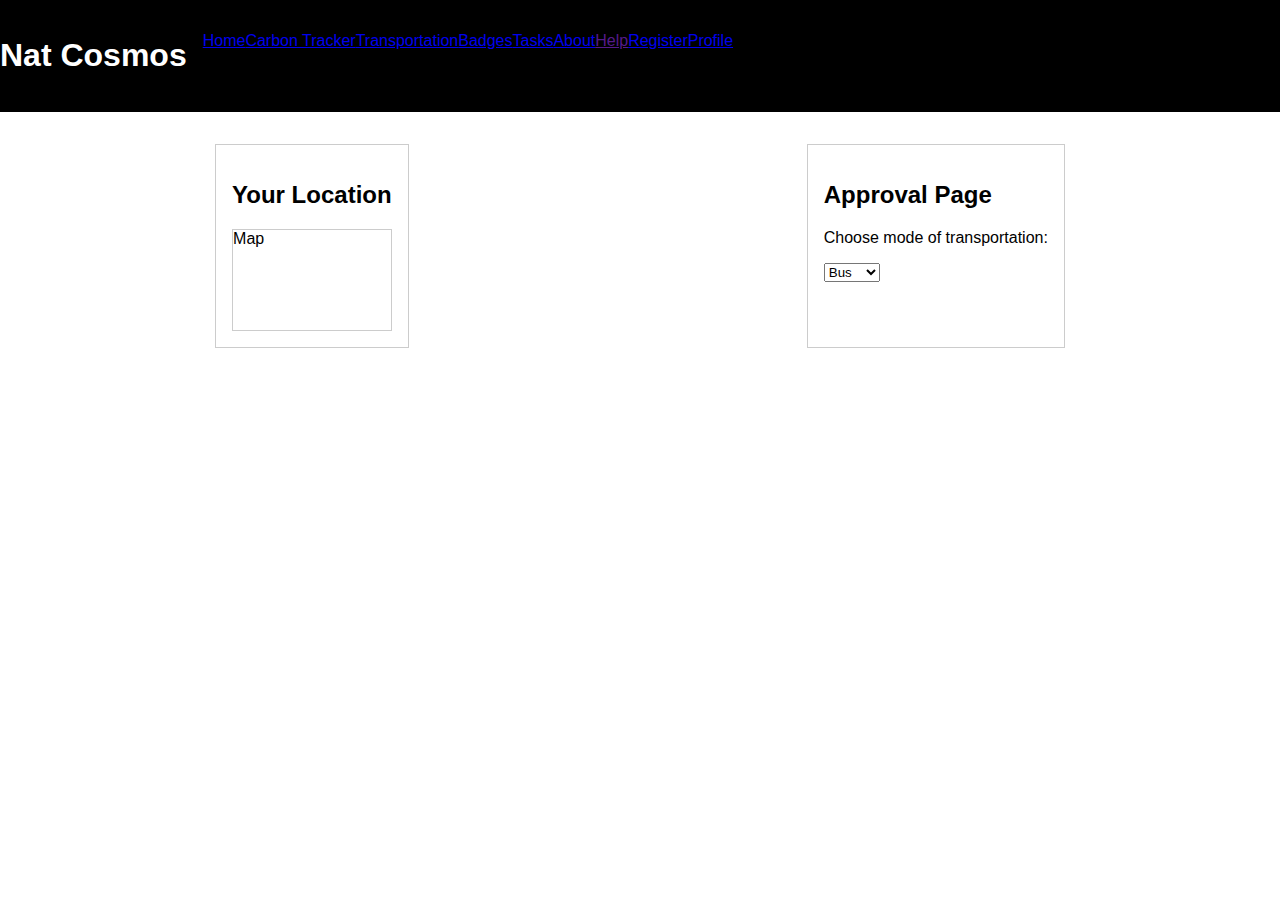
<file: index.html>
<!DOCTYPE html>
<html lang="en">
<head>
    <meta charset="UTF-8">
    <meta http-equiv="X-UA-Compatible" content="IE=edge">
    <meta name="viewport" content="width=device-width, initial-scale=1.0">
    <title>Nat Cosmos</title>
    <link rel="stylesheet" href="style.css">
</head>
<body>
    <header>
        <h1>Nat Cosmos</h1>
        <footer id="design">
            <a href="navigation.html">Home</a>
            <a href="carbon.html">Carbon Tracker </a>
            <a href="http://127.0.0.1:5000">Transportation</a>
            <a href="badges.html">Badges</a>
            <a href="tasks.html">Tasks</a>
            <a href="about.html">About</a>
            <a href="">Help</a>
            <a href="register.html">Register </a>
            <a href="profile.html">Profile</a>
        </footer>
    </header>
    <main>
        <section id="center">
            <h2>Your Location</h2>
            <div id="map">Map</div>
        </section>
        <section id="approval">
            <h2>Approval Page</h2>
            <p>Choose mode of transportation:</p>
            <select>
                <option value="bus">Bus</option>
                <option value="car">Car</option>
                <option value="cycle">Cycle</option>
            </select>
        </section>
    </main>
    
    <script src="script.js"></script>
</body>
</html>
</file>
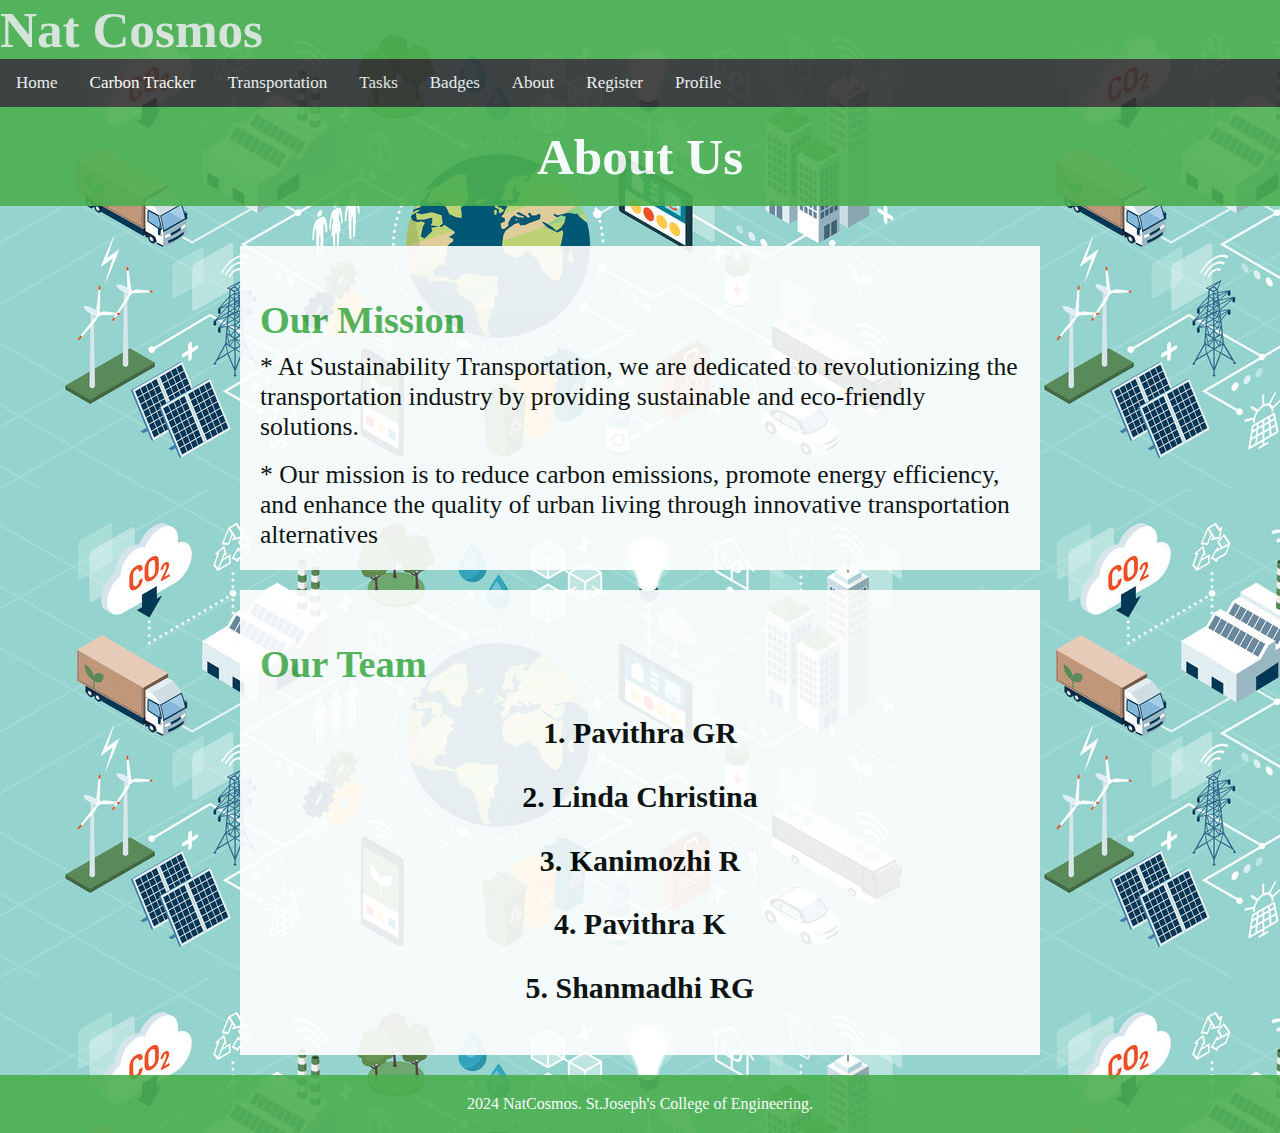
<file: about.html>
<!DOCTYPE html>
<html lang="en">
<head>
    <meta charset="UTF-8">
    <meta http-equiv="X-UA-Compatible" content="IE=edge">
    <meta name="viewport" content="width=device-width, initial-scale=1.0">
    <title>Nat Cosmos</title>
    <link rel="stylesheet" href="styl.css">
</head>
<body id="aboutbg">
    <h1 style="font-size: 4vw; color: rgb(221, 230, 221); background-color: #4CAF50;"  >Nat Cosmos</h1>
        <div class="topnav">
            <a href="navigation.html">Home</a>
            <a class="active" href="carbon.html">Carbon Tracker</a>
            <a href="http://127.0.0.1:5000">Transportation</a>

            <a href="tasks.html">Tasks</a>
            <a href="badges.html">Badges</a>
            <a href="about.html">About</a>
            <a href="register.html">Register </a>
            <a href="profile.html">Profile</a>
        </div> 
    <header>
        <h1 style="font-size: 4vw;" >About Us</h1>
    </header>
    <div class="container">
        <section class="about-section">
            <h2 style="font-size: 3vw;" >Our Mission</h2>
            <p id="para">* At Sustainability Transportation, we are dedicated to revolutionizing the transportation industry by providing sustainable and eco-friendly solutions. </p>
            <br>
             <p id="para">* Our mission is to reduce carbon emissions, promote energy efficiency, and enhance the quality of urban living through innovative transportation alternatives</p>
        </section>
        <section class="team-section">
            <h2 style="font-size: 3vw;">Our Team</h2>
            <div class="team-member">
                <h3> 1. Pavithra GR</h3>
            </div>
            <div class="team-member">
                <h3>2. Linda Christina</h3>
            </div>
            <div class="team-member">
                <h3>3. Kanimozhi R</h3>
            </div>
            <div class="team-member">
                <h3>4. Pavithra K </h3>
            </div>
            <div class="team-member">
                <h3>5. Shanmadhi RG</h3>
            </div>
        </section>
    </div>
    <footer>
        <p> 2024 NatCosmos. St.Joseph's College of Engineering.</p>
    </footer>
    </body>
</html>
</file>
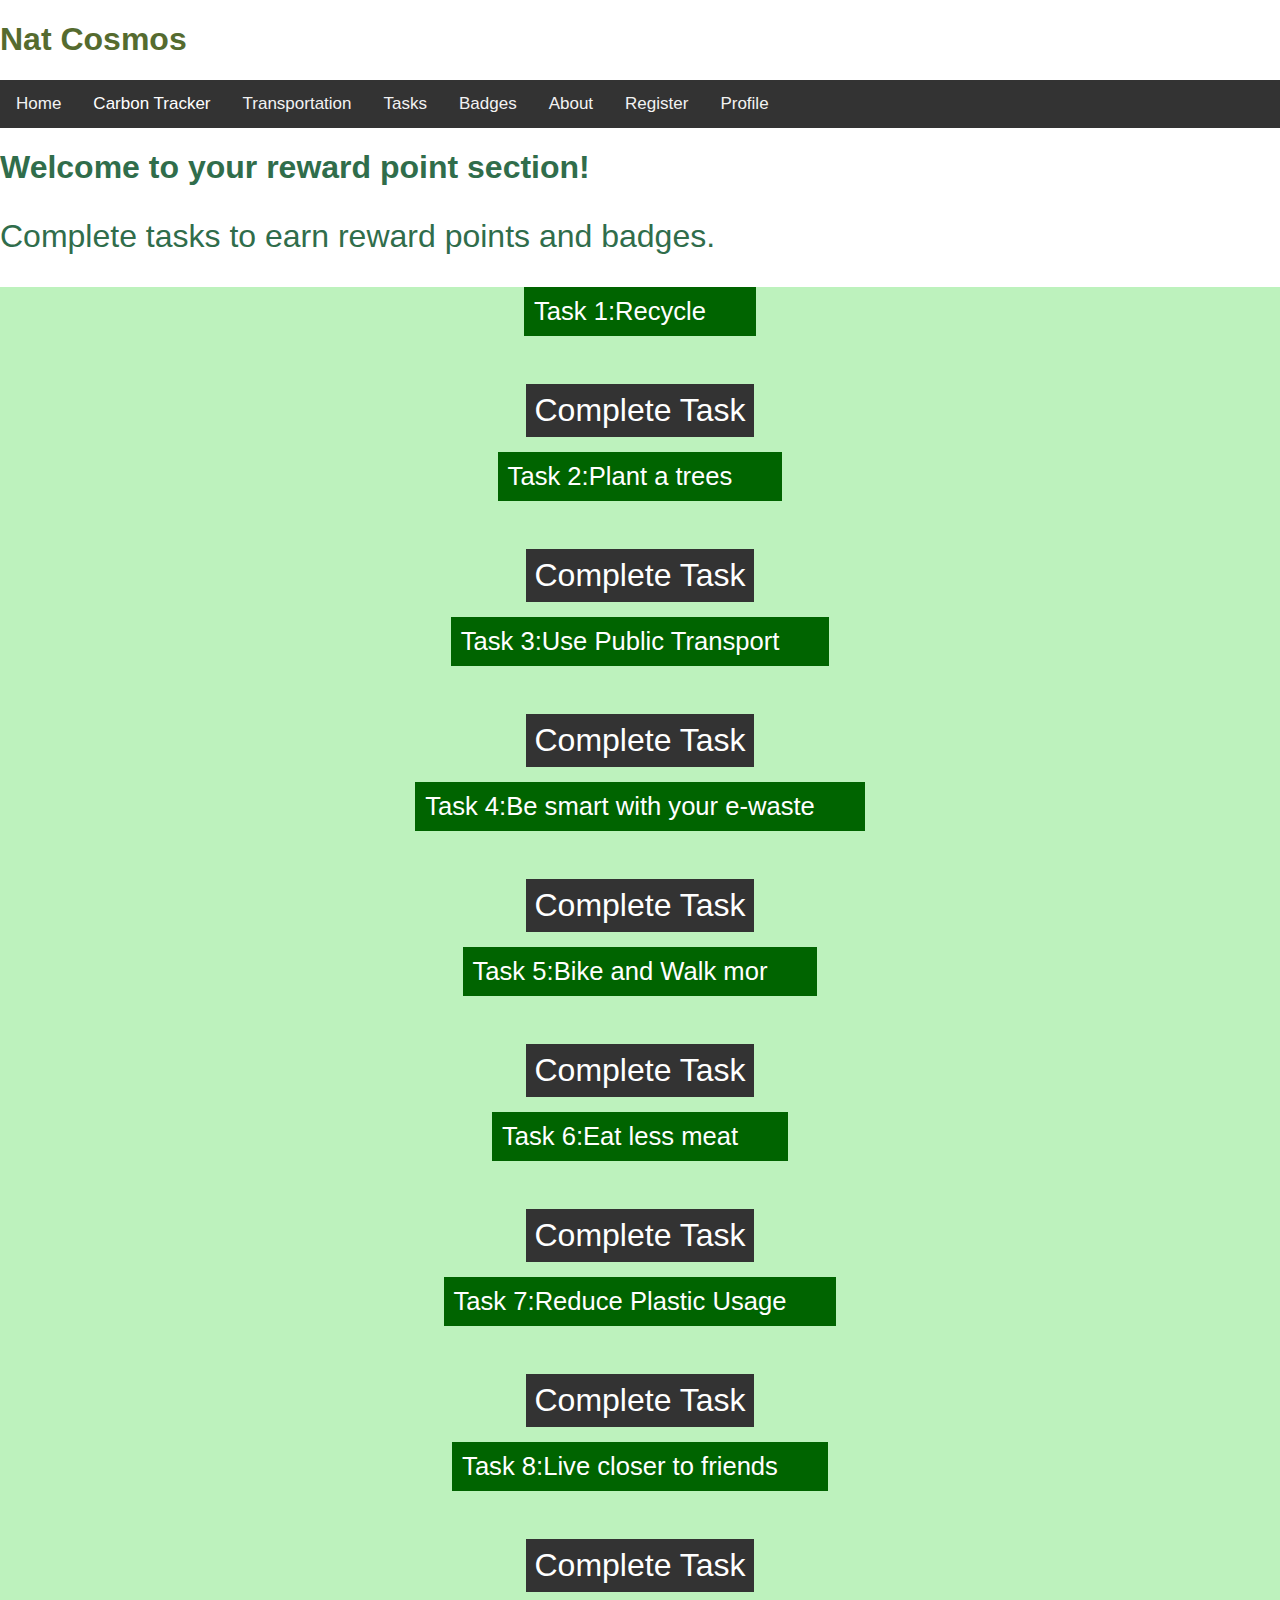
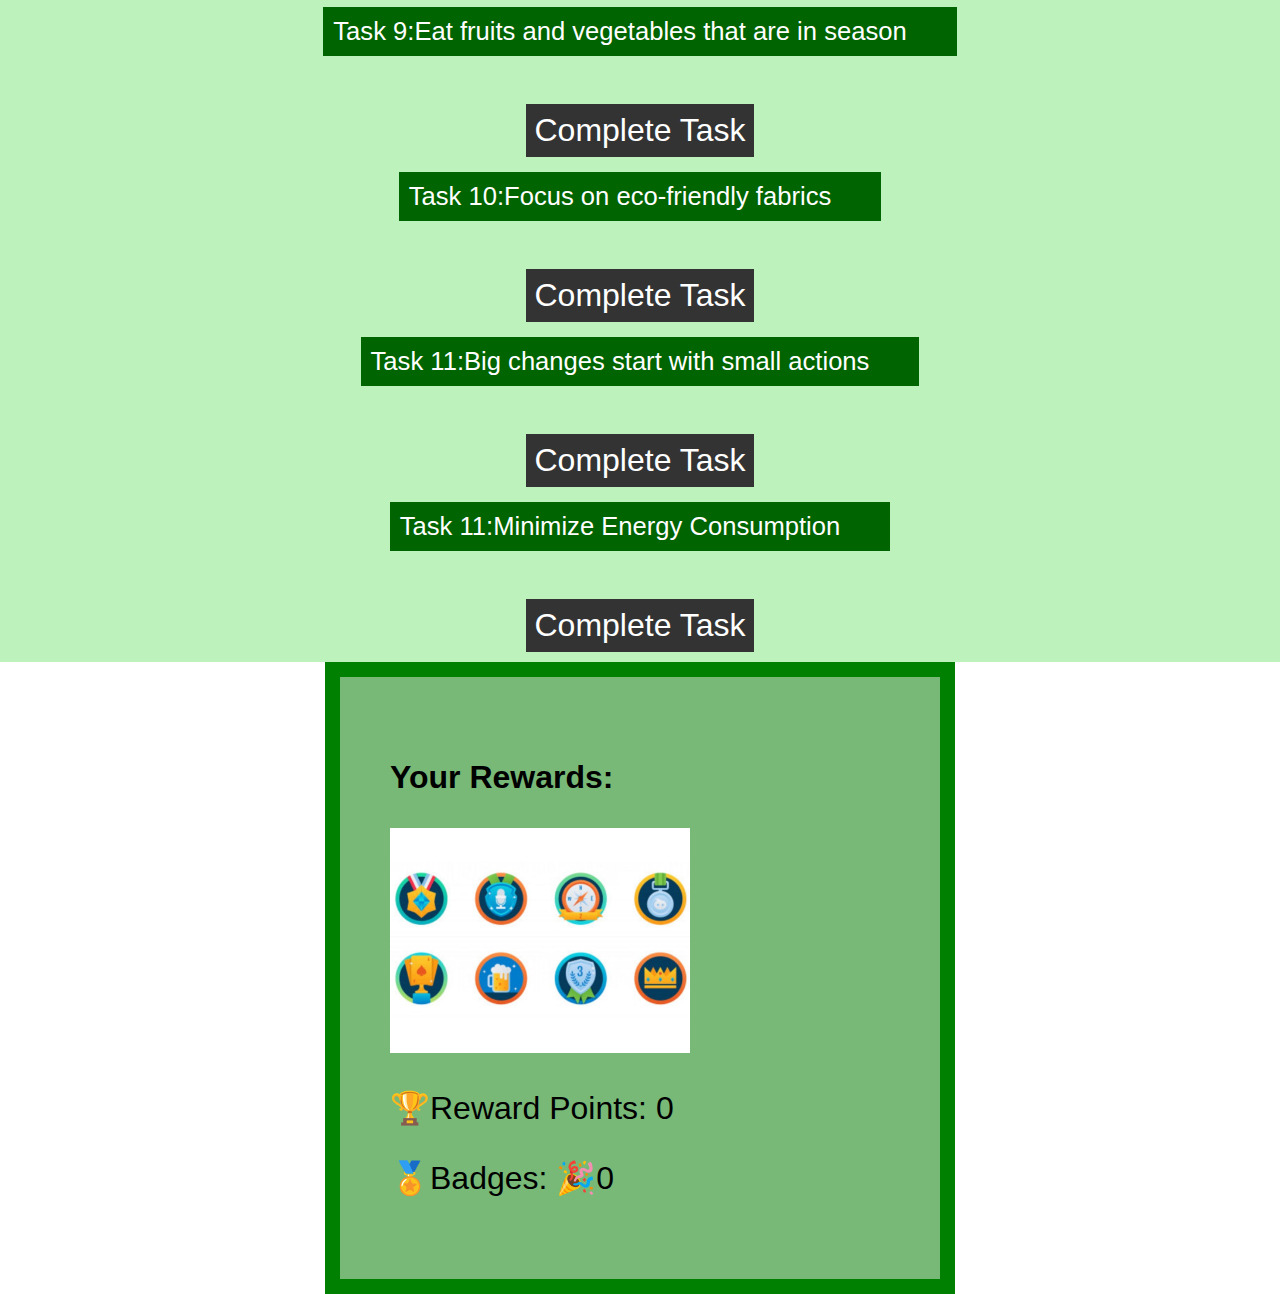
<file: badges.html>
<!DOCTYPE html>
<html lang="en">
<head>
    <meta charset="UTF-8">
    <meta name="viewport" content="width=device-width, initial-scale=1.0">
    <title>Nat Cosmos</title>
    <link rel="stylesheet" href="style.css">
</head>
<body>
    <h1 style="color: darkolivegreen;">Nat Cosmos</h1>
    <div class="topnav">
        <a href="navigation.html">Home</a>
        <a class="active" href="carbon.html">Carbon Tracker</a>
        <a href="http://127.0.0.1:5000">Transportation</a>
        <a href="tasks.html">Tasks</a>
        <a href="badges.html">Badges</a>
        <a href="about.html">About</a>
        <a href="register.html">Register </a>
        <a href="profile.html">Profile</a>
      </div>
</body>
<!DOCTYPE html>
<html lang="en">
<head>
<meta charset="UTF-8">
<meta name="viewport" content="width=device-width, initial-scale=1.0">
<title>Reward Points Website</title>
<link rel="stylesheet" href="stylic.css">
<style>
    #logo{
  background-color: rgb(189, 242, 189);
}
.Rewards{
    width:300px;
    border:15px solid green;
    padding:50px;
    margin:20px;
}
.task{
    font-size: 2vw;
}
button{
    font-size: xx-large;
    margin-bottom: 10px;
    margin-top: 2px;
}
#logo1{
    padding: 10px;
    margin-top: 5px;
    margin-bottom: 10px;
    background-color: darkgreen;
    color: white;
    font-size: 2vw;
}
</style>
</head>
<body>
<h1 style="font-size: xx-large; color: rgb(48, 109, 75);">Welcome to your reward point section!</h1>
<p style="font-size: xx-large; color: rgb(48, 109, 75);">Complete tasks to earn reward points and badges.</p>
  <center id="logo">
    <div class="container">
        <div class="product">
          <button id="logo1" onclick="alert('The 3 R’s stand for “Reduce, Reuse, and Recycle”. This Eco Trio are rules that guide us to take care of our planet and use things wisely.')">Task 1:Recycle</button><br>&nbsp
          <div class="task">
            <button onclick="awardPoints()">Complete Task</button>
           </div>
        </div>
    <div class="container">
        <button id="logo1" onclick="alert('Planting trees is a simple yet powerful act that holds the promise of a brighter, greener future. With every tree we plant, were contributing to the restoration of ecosystems, the mitigation of climate change, and the enhancement of our communities')">Task 2:Plant a trees</button><br>&nbsp
          <div class="task">
          <button onclick="awardPoints()">Complete Task</button>
          <br>
    </div>
    <div class="container">
        <button id="logo1" onclick="alert('Using public transport is a sustainable choice that reduces traffic congestion and carbon emissions. It promotes community connectivity and social interaction among passengers')">Task 3:Use Public Transport</button><br>&nbsp
             <div class="task">
          <button onclick="awardPoints()">Complete Task</button>
          <br>
    </div>
    <div class="container">
        <button id="logo1" onclick="alert(' Be smart with your e-waste by recycling old electronics responsibly to reduce environmental impact and promote sustainability.')">Task 4:Be smart with your e-waste</button><br>&nbsp
                <div class="task">
          <button onclick="awardPoints()">Complete Task</button>
          <br>
    </div>
    <div class="container">
        <button id="logo1" onclick="alert('Biking and walking more not only improves personal health and fitness but also reduces carbon emissions and traffic congestion. Embracing these alternative modes of transportation can foster a stronger connection to our communities and the environment while saving money on fuel and vehicle maintenance.')">Task 5:Bike and Walk mor</button><br>&nbsp
                   <div class="task">
          <button onclick="awardPoints()">Complete Task</button>
          <br>
    </div>
    <div class="container">
        <button id="logo1" onclick="alert('Eating less meat is a choice that benefits both personal health and the health of the planet. By reducing meat consumption, we can decrease our carbon footprint, conserve water resources, and mitigate deforestation associated with livestock farming.')">Task 6:Eat less meat</button><br>&nbsp
                      <div class="task">
          <button onclick="awardPoints()">Complete Task</button>
          <br>
    </div>
    <div class="container">
        <button id="logo1" onclick="alert('Reducing plastic usage is vital for protecting our environment and marine ecosystems. Simple actions like using reusable bags, bottles, and containers instead of single-use plastic ones can significantly minimize plastic waste.')">Task 7:Reduce Plastic Usage</button><br>&nbsp
                         <div class="task">
          <button onclick="awardPoints()">Complete Task</button>
          <br>
    </div>
    <div class="container"></div>
        <button id="logo1" onclick="alert('Living closer to friends fosters stronger social connections and support networks, enhancing overall well-being and happiness. Proximity allows for more frequent and spontaneous interactions, leading to deeper friendships and a sense of belonging within the community. ')">Task 8:Live closer to friends</button><br>&nbsp
                            <div class="task">
          <button onclick="awardPoints()">Complete Task</button>
          <br>
    </div>
    <div class="container">
        <button id="logo1" onclick="alert('Eating fruits and vegetables that are in season not only ensures fresher, more flavorful produce but also supports local farmers and reduces environmental impact. Seasonal produce requires fewer resources for transportation and storage, leading to lower carbon emissions and a smaller ecological footprint')">Task 9:Eat fruits and vegetables that are in season</button><br>&nbsp
                               <div class="task">
          <button onclick="awardPoints()">Complete Task</button>
          <br>
    </div>
    <div class="container">
        <button id="logo1" onclick="alert('Focusing on eco-friendly fabrics like organic cotton, hemp, bamboo, and Tencel helps reduce the environmental impact of our clothing choices. These fabrics are often produced using sustainable farming practices, require less water and pesticides, and have lower carbon footprints compared to conventional materials.')">Task 10:Focus on eco-friendly fabrics</button><br>&nbsp
                                  <div class="task">
          <button onclick="awardPoints()">Complete Task</button>
          <br>
    </div>
    <div class="container">
        <button id="logo1" onclick="alert('Big changes indeed start with small actions. Whether it is recycling, using reusable items, or reducing our energy consumption, every little effort counts toward a more sustainable future. By making small changes in our daily lives, we create ripple effects that can inspire others and collectively make a significant impact on the health of our planet. So lets start small, but lets start now.')">Task 11:Big changes start with small actions</button><br>&nbsp
                                     <div class="task">
          <button onclick="awardPoints()">Complete Task</button>
          <br>
    </div>
    <div class="container">
        <button id="logo1" onclick="alert('Minimizing energy consumption is crucial for reducing our environmental footprint and combating climate change. Simple actions like turning off lights when not in use, unplugging electronics, and using energy-efficient appliances can make a big difference')">Task 11:Minimize Energy Consumption</button><br>&nbsp
           <div class="task">
          <button onclick="awardPoints()">Complete Task</button>
          <br>
    </div>
    </div>
        </center>
<!-- Reward Points and Badges Section -->
<div class="rewards" style="width:500px;
border:15px solid green;
padding:50px;
margin:auto;background-color: rgb(120, 185, 120);">
<h3 style="font-size: xx-large;">Your Rewards:</h3>

<img src="streaklogo.jpg" alt="badgelogo" width="300">
<p style="font-size: xx-large;">🏆Reward Points: <span id="points">0</span></p>
<p style="font-size: xx-large;">🏅Badges: <span id="badges">🎉0</span></p>
</div>

<script>
let points = 0;
let badges = 0;

function awardPoints() {
  points += 1;
  document.getElementById("points").innerText = points;
  
  if (points % 5 === 0) {
    badges += 1;
    document.getElementById("badges").innerText = badges;
  }
}
</script>
</body>
</html>
</html>
</file>
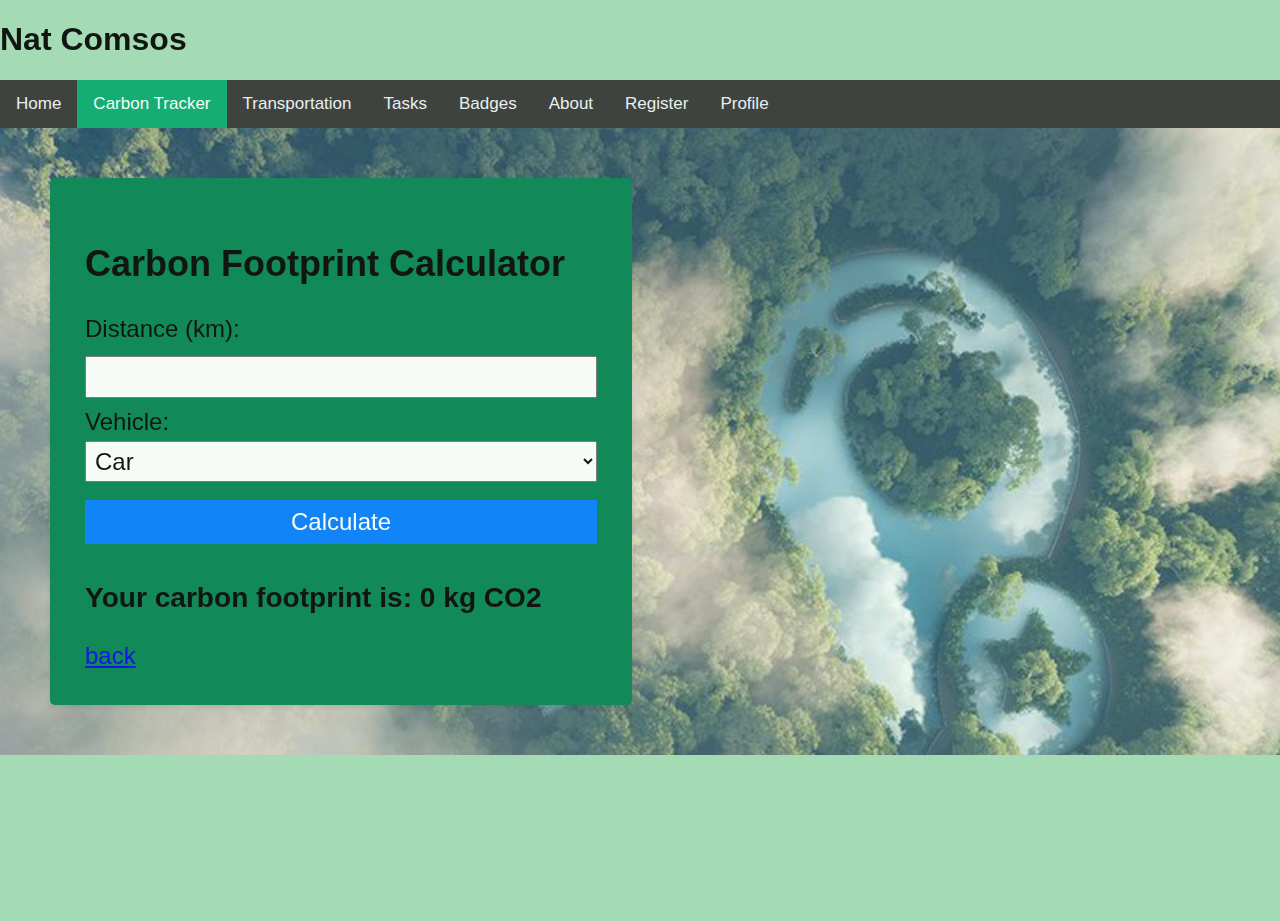
<file: carbon tracker.html>
<!DOCTYPE html>
<html lang="en">
<head>
<meta charset="UTF-8">
<meta name="viewport" content="width=device-width, initial-scale=1.0">
<title>Nat Cosmos</title>
<link rel="stylesheet" href="styles.css">

</head>
<body>
        <h1>Nat Comsos</h1>
        <div class="topnav">
          <a href="navigation.html">Home</a>
            <a class="active" href="carbon.html">Carbon Tracker</a>
            <a href="http://127.0.0.1:5000">Transportation</a>
            <a href="tasks.html">Tasks</a>
            <a href="badges.html">Badges</a>
            <a href="about.html">About</a>
            <a href="register.html">Register </a>
            <a href="profile.html">Profile</a>
          </div>
<div id="hello"> 
<!--<h1 >Carbon Footprint Calculator</h1>-->
<div class="calculator">
  <h2>Carbon Footprint Calculator</h2>
  <label for="distance">Distance (km):</label>
  <input type="number" id="distance" min="0" step="1">
  <label for="vehicle">Vehicle:</label>
  <select id="vehicle">
    <option value="car">Car</option>
    <option value="bus">Bus</option>
    <option value="motorcycle">Motorcycle</option>
    <option value="Train">Train</option>
    <option value="bicycle">Bicycle</option>
  </select>
  <button onclick="calculateCarbonFootprint()" id="calci">Calculate</button>
  <h3>Your carbon footprint is: <span id="result">0</span> kg CO2</h3>
    <a href="navigation.html">back</a>
</div>

</div>
<script src="scripts.js"></script>

</body>
</html>
</file>
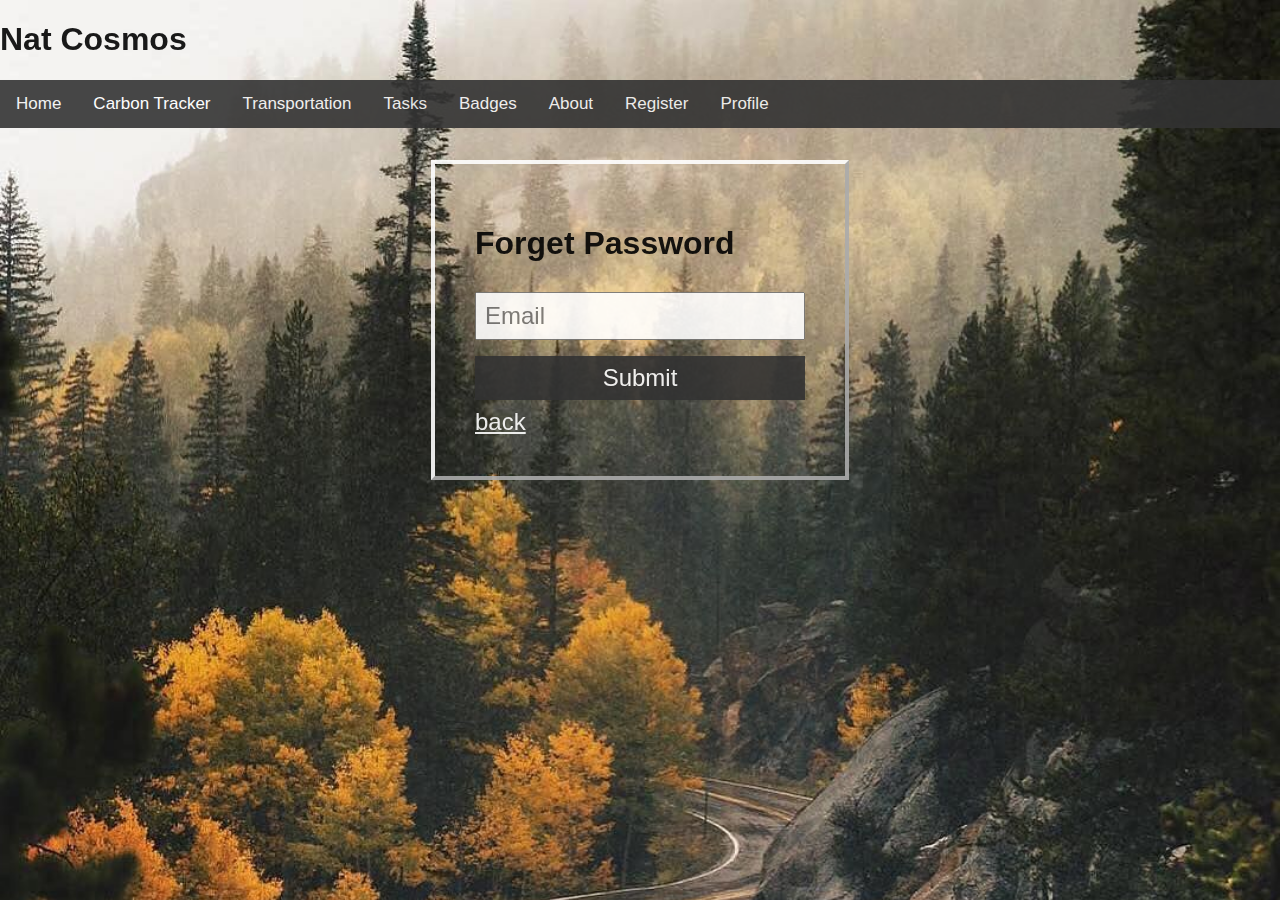
<file: forget.html>
<!DOCTYPE html>
<html lang="en">
<head>
    <meta charset="UTF-8">
    <meta http-equiv="X-UA-Compatible" content="IE=edge">
    <meta name="viewport" content="width=device-width, initial-scale=1.0">
    <title>Nat Cosmos</title>
    <link rel="stylesheet" href="style.css">
    <script>
        function submitForm() {
            alert("Mail has been sent to reset the password.");
            return false;
        }
    </script>
</head>
<body id="forgetpage">
        <h1>Nat Cosmos</h1>
        <div class="topnav">
            <a href="navigation.html">Home</a>
            <a class="active" href="carbon.html">Carbon Tracker</a>
            <a href="http://127.0.0.1:5000">Transportation</a>
            <a href="tasks.html">Tasks</a>
            <a href="badges.html">Badges</a>
            <a href="about.html">About</a>
            <a href="register.html">Register </a>
            <a href="profile.html">Profile</a>
          </div>
    <main>
        <section id="forget" style="border:white; border-width: 4px;border-style: outset;">
            <h1 id="forgets">Forget Password</h1>
            <form onsubmit="return submitForm();">
                <input id="mail" type="email" placeholder="Email" required> 
                <button id="mail" type="submit">Submit</button>
                <a id="mail" href="login.html">back</a>
            </form>
        </section>
    </main>
</body>
</html>
</file>
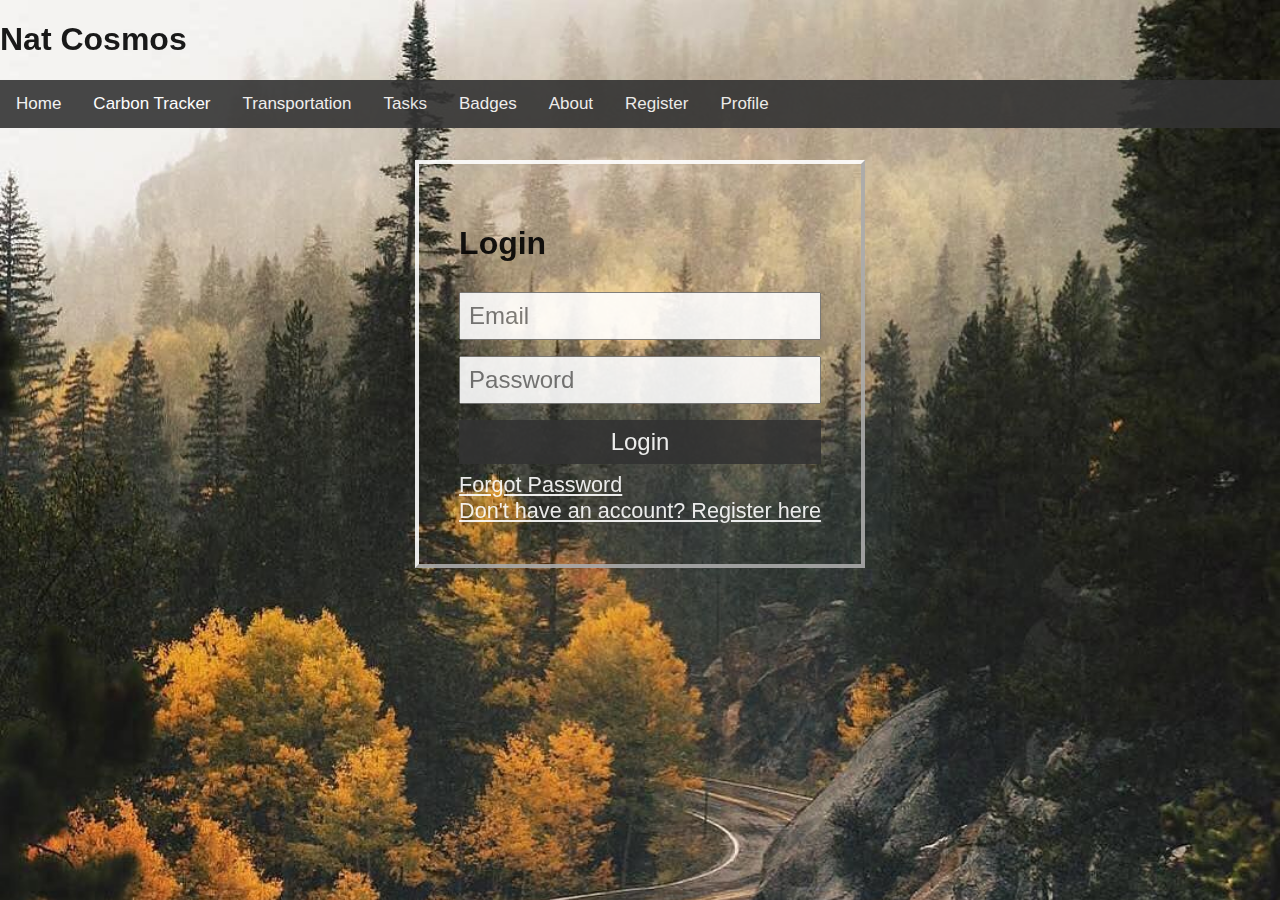
<file: login.html>
<!DOCTYPE html>
<html lang="en">
<head>
    <meta charset="UTF-8">
    <meta http-equiv="X-UA-Compatible" content="IE=edge">
    <meta name="viewport" content="width=device-width, initial-scale=1.0">
    <title>Nat Cosmos</title>
    <link rel="stylesheet" href="style.css">
</head>
<body id="loginpage">
    <h1>Nat Cosmos</h1>
        <div class="topnav">
            <a href="navigation.html">Home</a>
            <a class="active" href="carbon.html">Carbon Tracker</a>
            <a href="http://127.0.0.1:5000">Transportation</a>
            <a href="tasks.html">Tasks</a>
            <a href="badges.html">Badges</a>
            <a href="about.html">About</a>
            <a href="register.html">Register </a>
            <a href="profile.html">Profile</a>
          </div>
    <main>
        <section id="login" style="border:white; border-width: 4px;border-style: outset;">
            <h1 id="logs">Login</h1>
            <form>
                <input id="mail" type="email" placeholder="Email" required>
                <input id="mail" type="password" placeholder="Password" required>
                <button id="mail" type="submit">Login</button>
            </form>
            <a id="id" href="forget.html">Forgot Password</a><br>
            <a id="id" href="register.html">Don't have an account? Register here</a>
        </section>
    </main>
    </body>
</file>
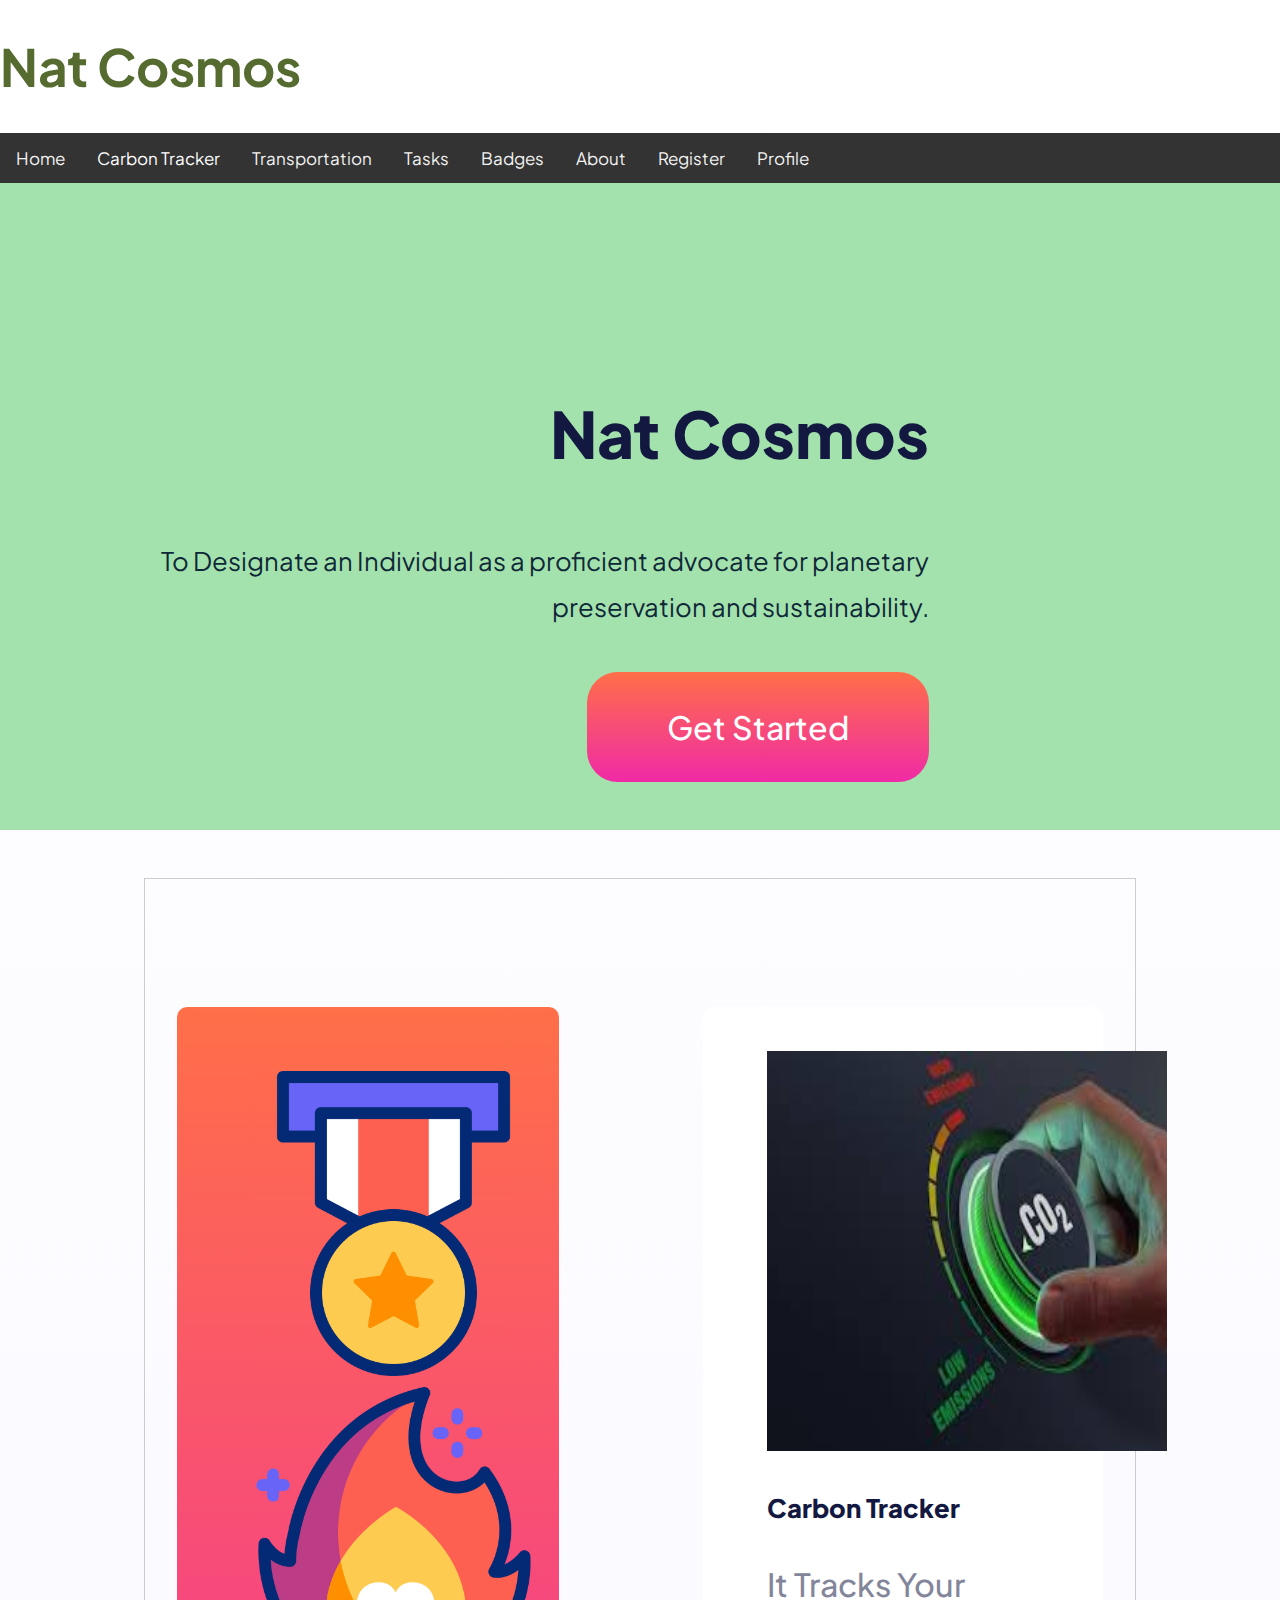
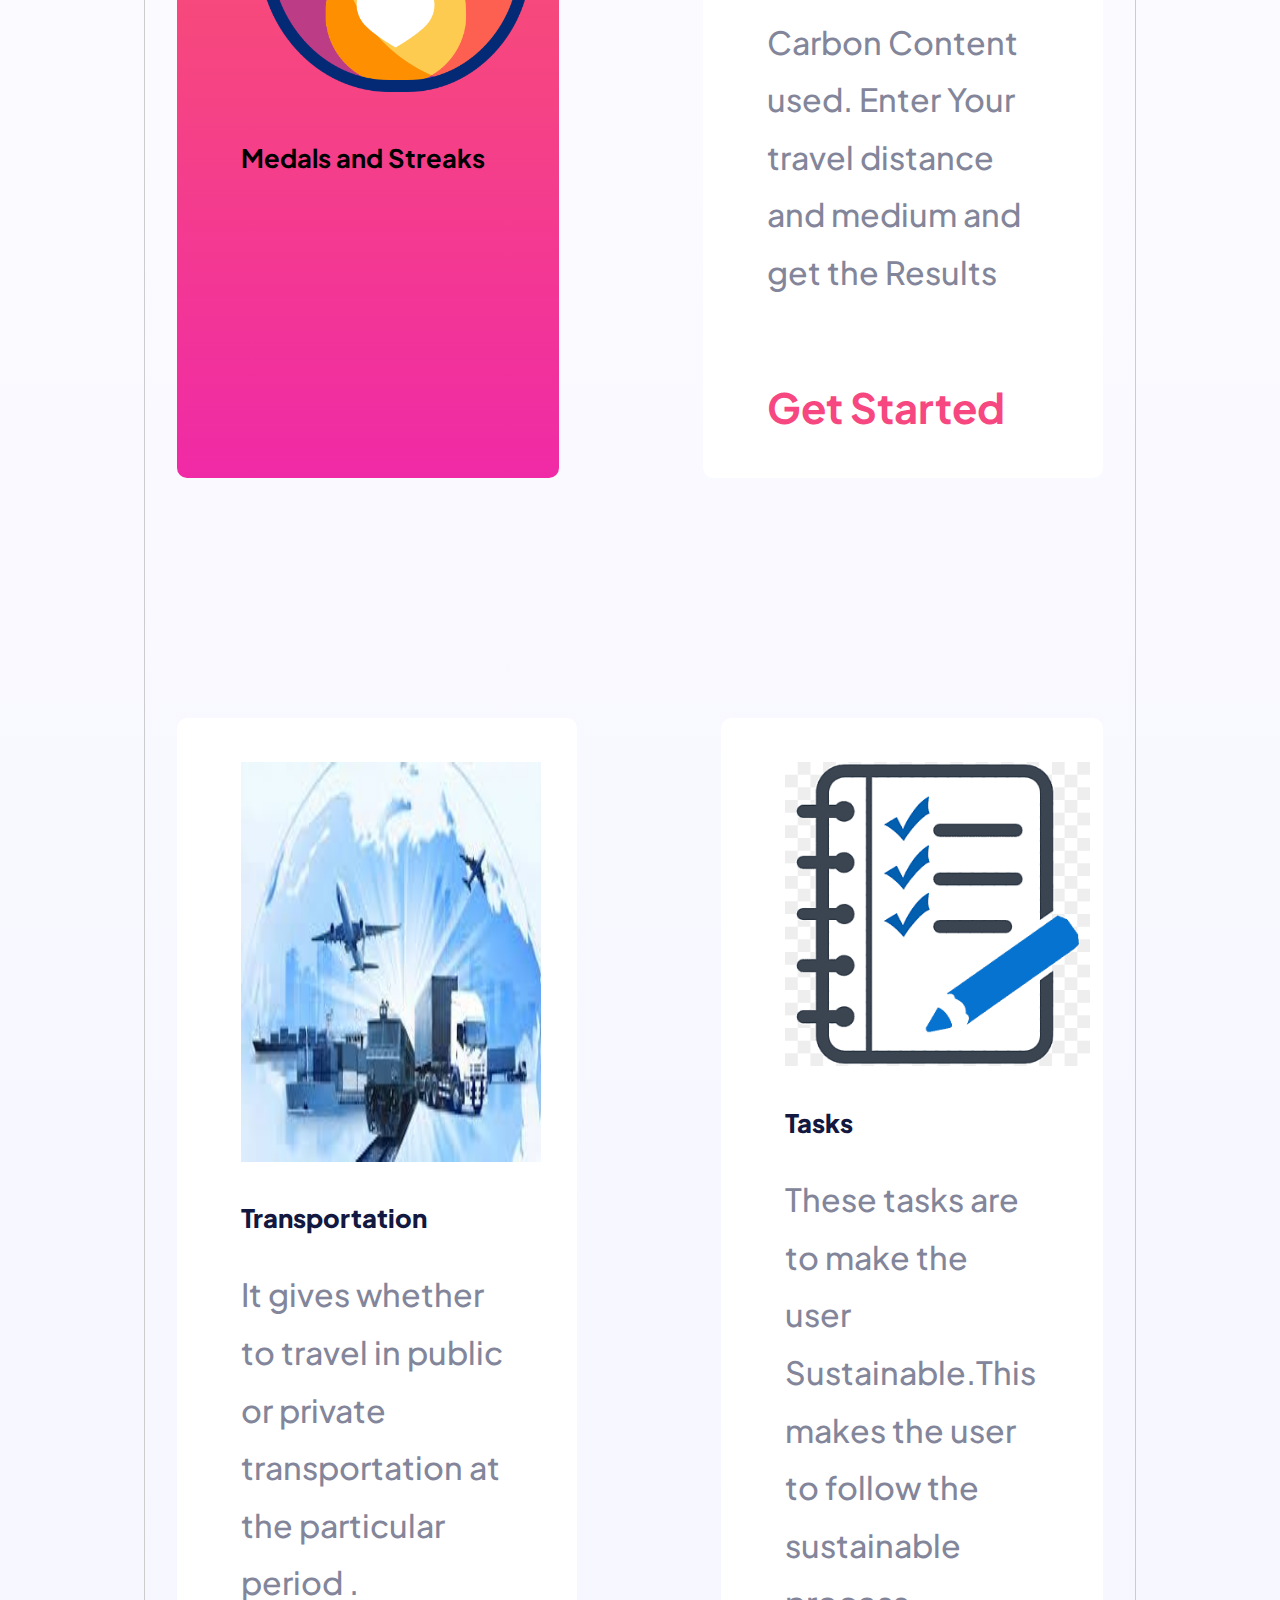
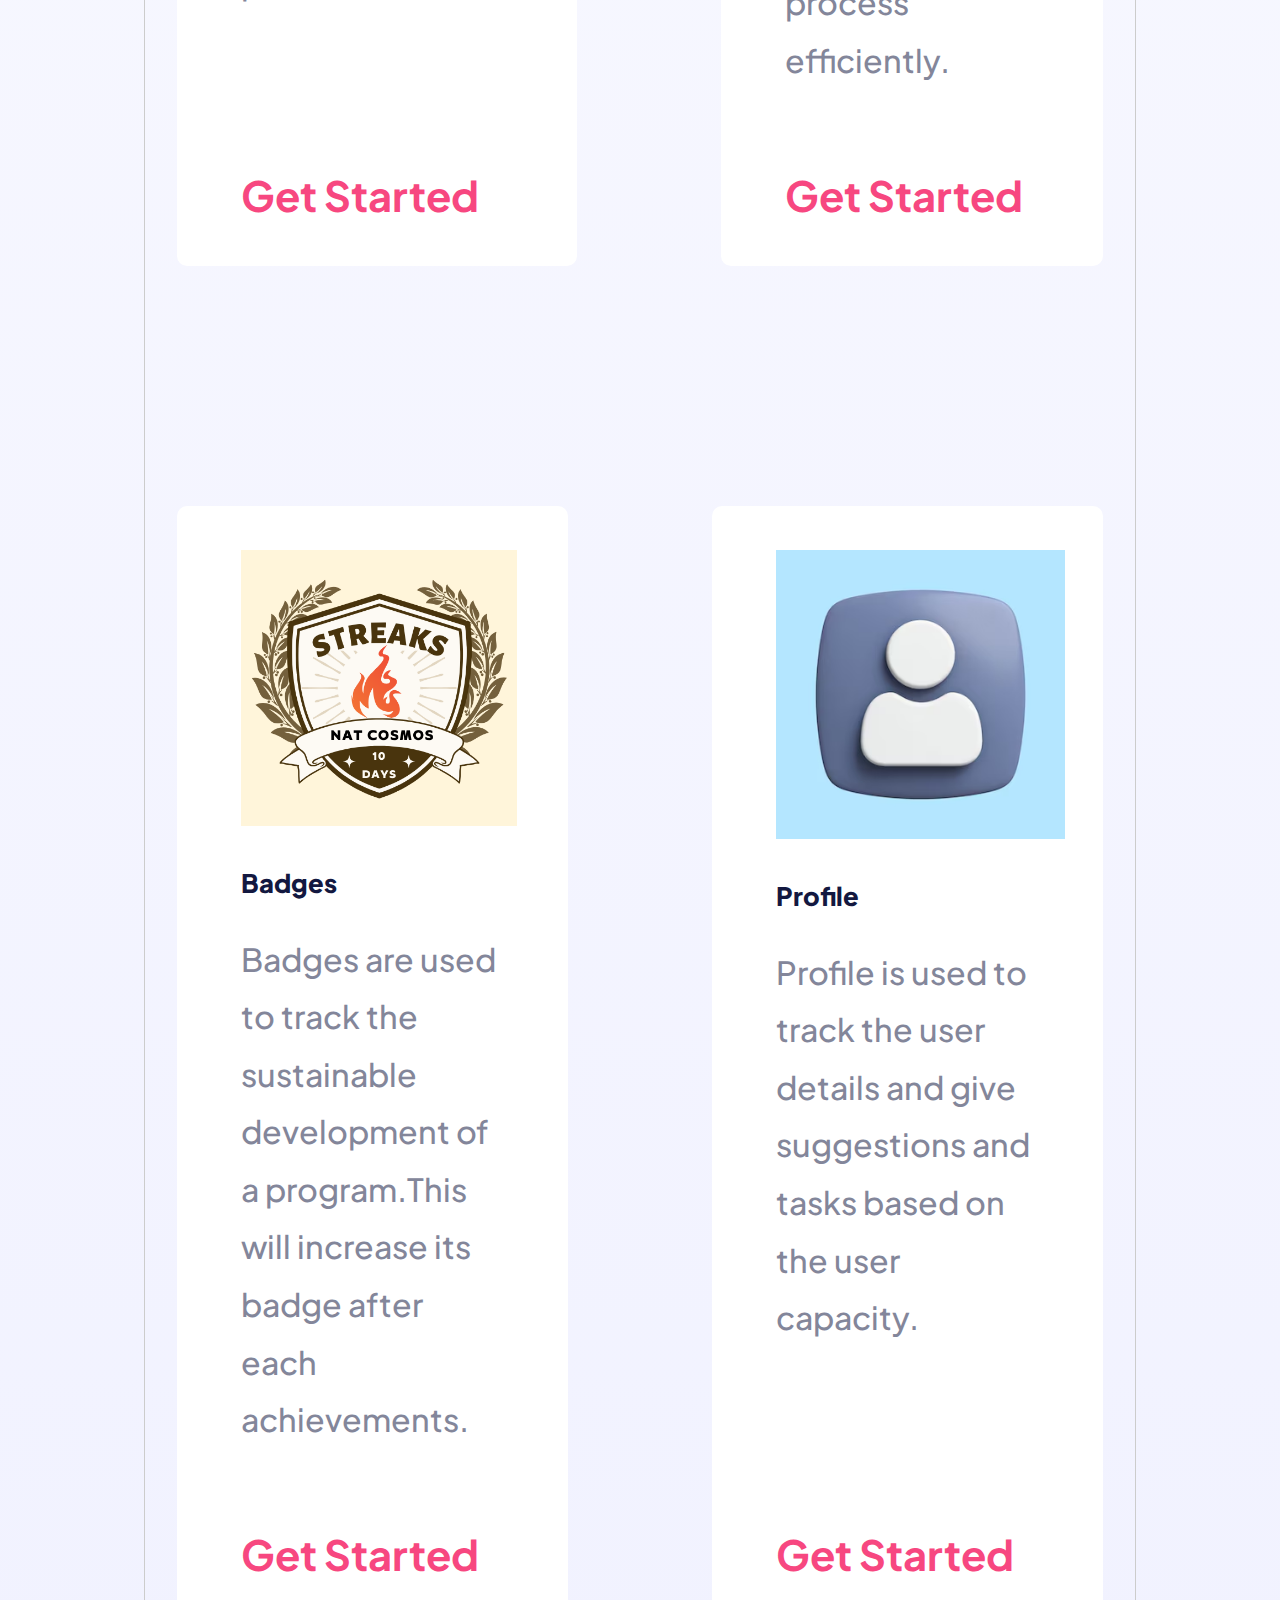
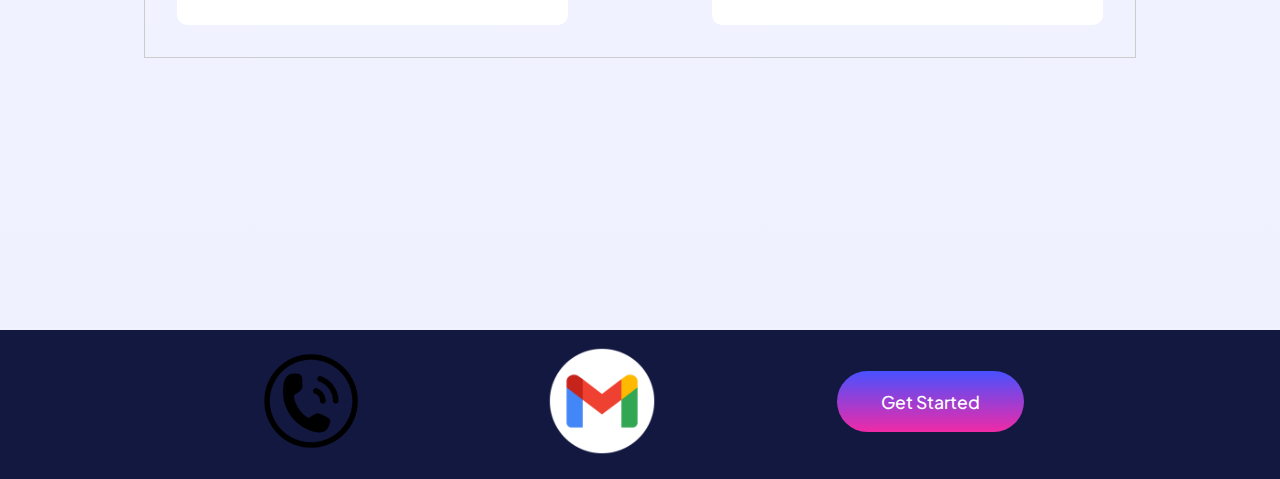
<file: navigation.html>
<!DOCTYPE html>
<html lang="en">
<head>
    <meta charset="UTF-8">
    <meta name="viewport" content="width=device-width, initial-scale=1.0">
    <title>Nat Cosmos</title>
    <link rel="stylesheet" href="style.css">
</head>
<body id="navibody">
    <h1 style="font-size: 4vw; color: darkolivegreen;">Nat Cosmos</h1>
    <div class="topnav" >
        
        <a href="navigation.html">Home</a>
        <a class="active" href="carbon.html">Carbon Tracker</a>
        <a href="http://127.0.0.1:5000">Transportation</a>
        <a href="tasks.html">Tasks</a>
        <a href="badges.html">Badges</a>
        <a href="about.html">About</a>
        <a href="register.html">Register </a>
        <a href="profile.html">Profile</a>
      </div>
      <!DOCTYPE html>
<html lang="en">
  <head>
    <meta charset="UTF-8">
    <meta name="viewport" content="width=device-width, initial-scale=1.0">
  
    <link rel="preconnect" href="https://fonts.googleapis.com">
    <link rel="preconnect" href="https://fonts.gstatic.com" crossorigin>
    <link href="https://fonts.googleapis.com/css2?family=Plus+Jakarta+Sans:wght@500;700;800&display=swap" rel="stylesheet">
    <link rel="icon" type="image/png" sizes="32x32" href="./assets/favicon-32x32.png">
    <link rel="stylesheet" href="styless.css">


    <title>Nat Cosmos</title>
  </head>
  <body>
    <header id="headerlo">
     <!-- <nav class="nav">
        <img src="NatCosmosLogo.png" class="logo-dark" alt="Skilled logo in black">
        <a href="register.html" class="btn--dark text--white text--medium">Get Started</a>
      </nav>  -->
      <div class="header-container">
        <div class="header-container__text">
          <h1 class="title--1 text--dark" style="font-size: 5vw;">Nat Cosmos</h1>
          <p class="text--grey text--medi" style="font-size: 2vw; color: rgb(15, 40, 56);">To Designate an Individual as a proficient advocate for planetary preservation and sustainability.</p>
          <a href="register.html" class="btn--pink-gradient text--white text--medium"; style="font-size: xx-large;">Get Started</a>
        </div>
        <div class="hero-img-container">
          <img
            class="hero-img--mobile"
            src="NatCosmosLogo.png" 
            alt="A dark-haired woman holding a cup and blowing at it on a pink background with two info bubbles displaying 
                amount of members at 29k and 1,451 course hours">

         <!-- <img
            class="hero-img--tablet"
            src="NatCosmosLogo.png" 
            alt="A dark-haired woman holding a cup and blowing at it on a pink background with two info bubbles displaying 
                amount of members at 29k and 1,451 course hours">-->
            <!--<img
            class="hero-img--desktop"
            src="assets/image-hero-desktop@2x.webp" 
            alt="A dark-haired woman holding a cup and blowing at it on a pink background with two info bubbles displaying 
            amount of members at 29k and 1,451 course hours">-->
        </div>
      </div>
    </header>

    <main>
        <section class="main-content">
          <article class="card card--title">
            <img src="medal.png" alt="medalpng" width="120%">
            <img src="passion.png" alt="streaklogo" width="120%">
            <h2 style="font-size: 2vw;">Medals and Streaks</h2>
            
          </article>
  
          <article class="card">
            <img class="icon" src="carbontrackerlogo.jpg" 
              alt="carbontracker logo" width="400" height="400">
            <h3 class="title--3 text--extra-bold text--dark" style="font-size: 2vw;">Carbon Tracker</h3>
            <p class="card__text text--grey text--medium" style="font-size: xx-large;">It Tracks Your Carbon Content used. Enter Your travel distance and medium and get the Results</p>
            <a class="card__link text--pink text--bold" href="carbon tracker.html">Get Started</a>
          </article>
  
          <article class="card">
            <img class="icon" src="transporlogo.jpg" alt="Transportation Logo" width="300" height="400">
            <h3 class="title--3 text--extra-bold text--dark" style="font-size: 2vw;">Transportation</h3>
            <p class="card__text text--grey text--medium" style="font-size: xx-large;">It gives whether to travel in public or private transportation at the particular period .</p>
            <a class="card__link text--pink text--bold" href="transportation.html">Get Started</a>
          </article>
  
          <article class="card">
            <img class="icon" src="taskslogo.png"
              alt="Tasks Logo" width ="120%">
            <h3 class="title--3 text--extra-bold text--dark" style="font-size: 2vw;">Tasks</h3>
            <p class="card__text text--grey text--medium" style="font-size: xx-large;">These tasks are to make the user Sustainable.This makes the user to follow the sustainable process efficiently.</p>
            <a class="card__link text--pink text--bold" href="tasks.html">Get Started</a>
          </article>
  
          <article class="card">
            <img class="icon" src="BadgesLogo.png" width=105%
              alt="BadgesLogo">
            <h3 class="title--3 text--extra-bold text--dark" style="font-size: 2vw;">Badges</h3>
            <p class="card__text text--grey text--medium" style="font-size: xx-large;">Badges are used to track the sustainable development of a program.This will increase its badge after each achievements.</p>
            <a class="card__link text--pink text--bold" href="Badges.html">Get Started</a>
          </article>
  
          <article class="card">
            <img class="icon" src="profilelogo.avif"
              alt="Profile Logo" width="110%">
            <h3 class="title--3 text--extra-bold text--dark" style="font-size: 2vw;">Profile</h3>
            <p class="card__text text--grey text--medium" style="font-size: xx-large;">Profile is used to track the user details and give suggestions and tasks based on the user capacity.</p>
            <a class="card__link text--pink text--bold" href="profile.html">Get Started</a>
          </div>
        </article>
    </main>

    <footer class="footer">
      <a href="tel:6369599588"><img class="logo-light" src="contactlogo.png" alt="contact"></a>
      <a href="mailto:pavithrashakthevel@gmail.com"><img class="logo-light" src="gmaillogo.webp" alt="contact"></a>
      <a class="btn--blue-gradient text--white text--medium" href="#">Get Started</a>
    </footer>
  </body>
</html>
</body>
</html>
</file>
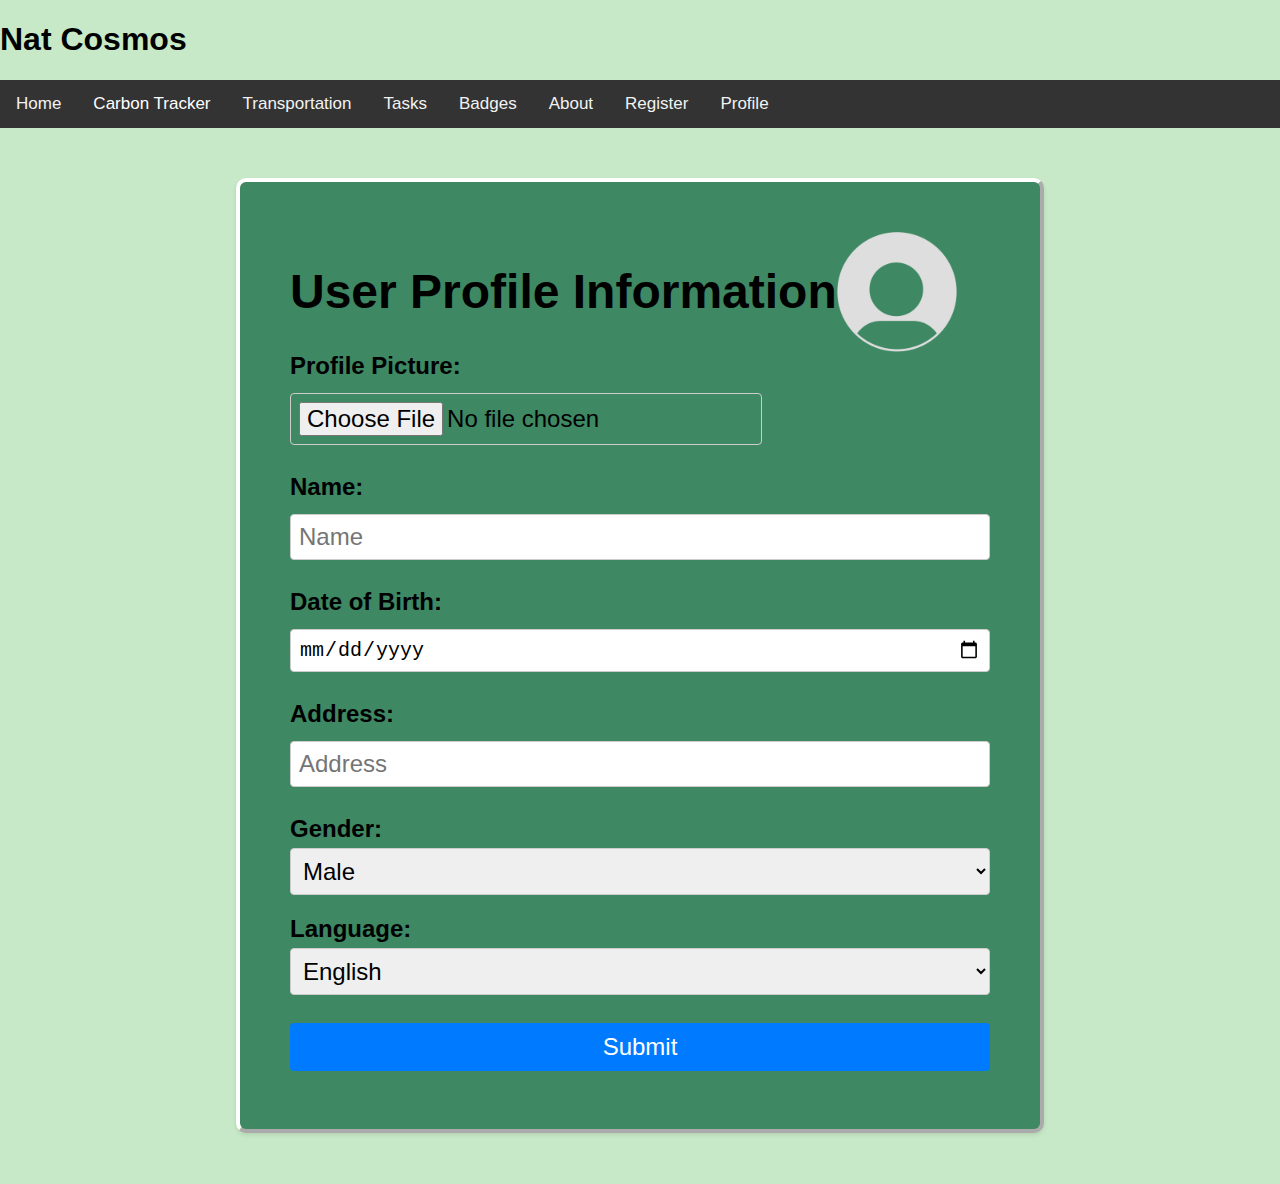
<file: profile.html>
<!DOCTYPE html>
    <html lang="en">
    <head>
    <meta charset="UTF-8">
    <meta name="viewport" content="width=device-width, initial-scale=1.0">
    <title>Nat Cosmos</title>
    <link rel="stylesheet" href="style.css">
    <style>
        body {
            font-family: Arial, sans-serif;
            background-color: rgb(199, 233, 199);
        }
        
        .container {
            font-size: x-large;
            max-width: 700px;
            margin: 50px auto;
            background-color: rgb(60, 145, 60);
            background-color: #3e8863;
            padding: 40px;
            border-radius: 10px;
            box-shadow: 0 2px 4px rgba(0, 0, 0, 0.1);
        }
        
        .form-group {
            font-size: x-large;
            margin-bottom: 20px;
        }
        
        .form-group label {
            font-size: x-large;
            display: block;
            font-weight: bold;
            margin-bottom: 5px;
        }
        
        .form-group input[type="text"],
        .form-group input[type="date"],
        .form-group input[type="number"],
        .form-group select {
            font-size: x-large;
            width: 100%;
            padding: 8px;
            border: 1px solid #ccc;
            border-radius: 4px;
            box-sizing: border-box;
        }
        
        .form-group select {
            font-size: x-large;
            width: 100%;
            padding: 8px;
            border: 1px solid #ccc;
            border-radius: 4px;
            box-sizing: border-box;
        }
        
        .form-group input[type="file"] {
            font-size: x-large;
            width: auto;
            padding: 8px;
            border: 1px solid #ccc;
            border-radius: 4px;
            box-sizing: border-box;
        }
        
        .btn {
            font-size: x-large;
            background-color: #007bff;
            color: #fff;
            padding: 10px 20px;
            border: none;
            border-radius: 4px;
            cursor: pointer;
        }
        
        .btn:hover {
            background-color: #0056b3;
        }
    </style>
    </head>
    <body id="profiles">
    <h1>Nat Cosmos</h1>
        <div class="topnav">
            <a href="navigation.html">Home</a>
            <a class="active" href="carbon.html">Carbon Tracker</a>
            <a href="http://127.0.0.1:5000">Transportation</a>
            <a href="tasks.html">Tasks</a>
            <a href="badges.html">Badges</a>
            <a href="about.html">About</a>
            <a href="register.html">Register </a>
            <a href="profile.html">Profile</a>
          </div>
    <div class="container" id="contai" style="border:white; border-width: 4px;border-style: outset;">
    <div id="hii">
        <h1>User Profile Information </h1>
    
        <img src="default-avatar.jpg" id="profile"></a>
        </div>
        <form>
            <div class="form-group">
                <label for="profile-pic">Profile Picture:</label>
                <input type="file" id="profile-pic" name="profile-pic" accept="image/*">
            </div>
            <div class="form-group">
                <label for="name">Name:</label>
                <input type="text" id="name" placeholder="Name" name="name" required>
            </div>
            <div class="form-group">
                <label for="dob">Date of Birth:</label>
                <input type="date" id="dob"  placeholder="Date of Birth" paname="dob" required>
            </div>
            <div class="form-group">
                <label for="address">Address:</label>
                <input type="text" id="address"  placeholder="Address" name="address" required>
            </div>
            
            <div class="form-group">
                <label for="gender">Gender:</label>
                <select id="gender" name="gender">
                    <option value="male">Male</option>
                    <option value="female">Female</option>
                    <option value="other">Other</option>
                </select>
            </div>
            <div class="form-group">
                <label for="language">Language:</label>
                <select id="language" name="language">
                    <option value="english">English</option>
                    <option value="spanish">Spanish</option>
                    <option value="french">French</option>
                </select>
            </div>
            <button type="submit" class="btn">Submit</button>
        </form>
    </div>

    </body>
    </html>
</file>
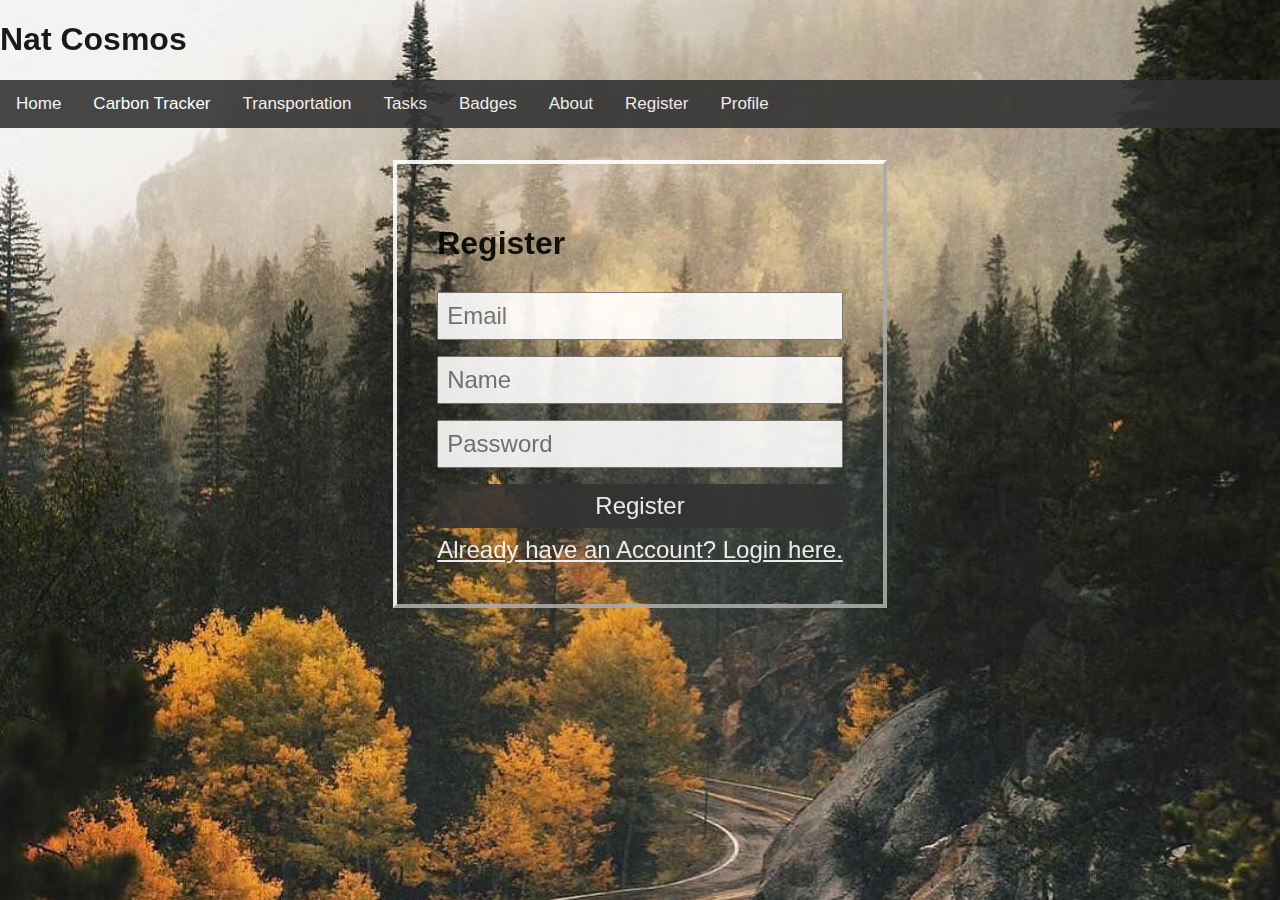
<file: register.html>
<!DOCTYPE html>
<html lang="en">
<head>
    <meta charset="UTF-8">
    <meta http-equiv="X-UA-Compatible" content="IE=edge">
    <meta name="viewport" content="width=device-width, initial-scale=1.0">
    <title>Nat Cosmos</title>
    <link rel="stylesheet" href="style.css">
</head>
<body id="regis">
        <h1>Nat Cosmos</h1>
        <div class="topnav">
            <a href="navigation.html">Home</a>
            <a class="active" href="carbon.html">Carbon Tracker</a>
            <a href="http://127.0.0.1:5000">Transportation</a>
            <a href="tasks.html">Tasks</a>
            <a href="badges.html">Badges</a>
            <a href="about.html">About</a>
            <a href="register.html">Register </a>
            <a href="profile.html">Profile</a>
          </div>
    <main>
        <section id="register" style="border:white; border-width: 4px;border-style: outset;">
            <h1 id="regisfont">Register</h1>
            <form>
                <input id="mail" type="email" placeholder="Email" required>
                <input id="mail" type="text" placeholder="Name" required>
                <input id="mail" type="password" placeholder="Password" required>
                <button id="mail" type="submit">Register</button>
            </form>
            <a href="login.html" id="white">Already have an Account? Login here.</a>
        </section>
    </main>
    </body>
    </html>
</file>
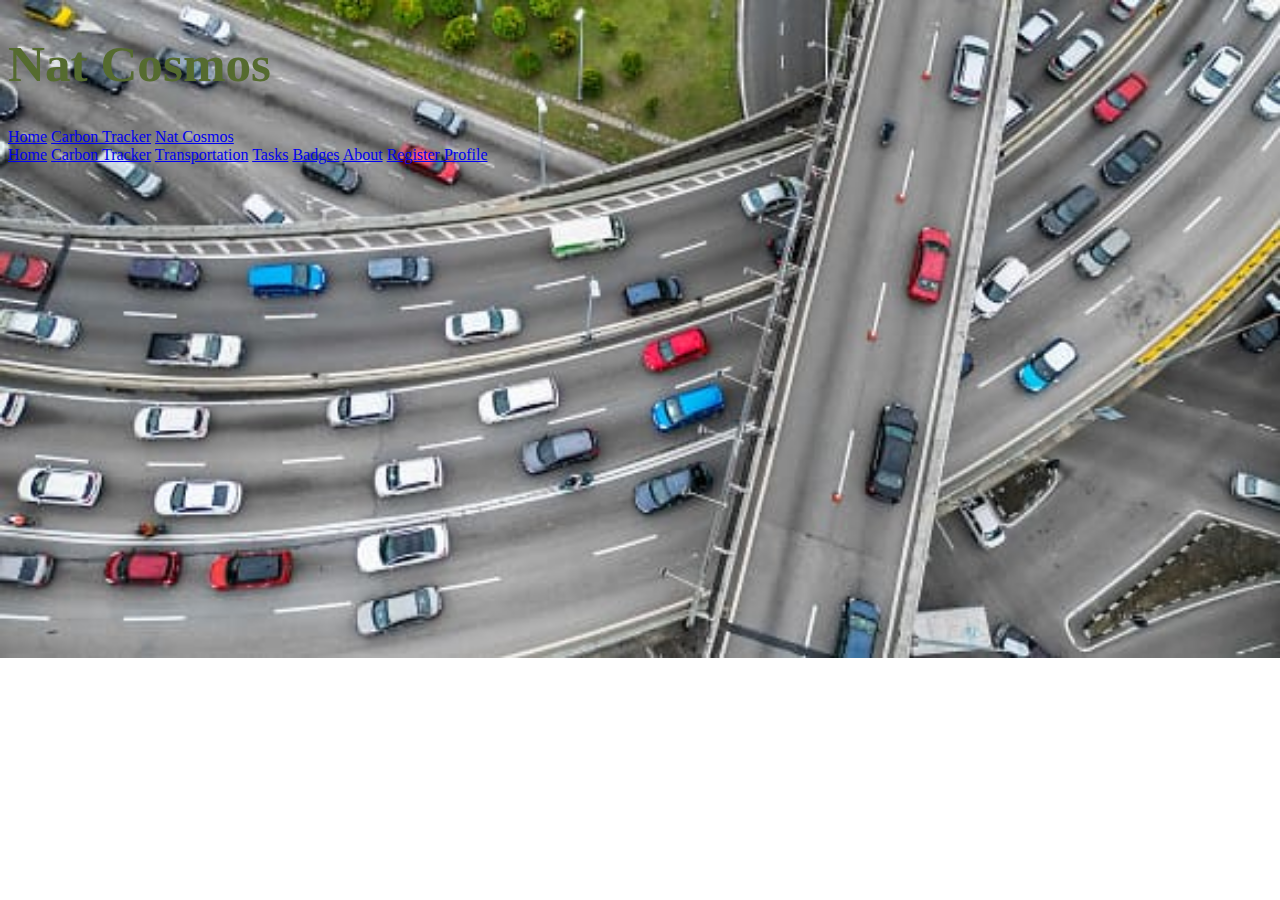
<file: transportation.html>
<!DOCTYPE html>
<html lang="en">
<head>
    <meta charset="UTF-8">
    <meta name="viewport" content="width=device-width, initial-scale=1.0">
    <title>Nat Cosmos</title>
    <style>
        topnav {
    background-color: #333;
    overflow: hidden;
  }
  
  /* Style the links inside the navigation bar */
  topnav a {
    float: left;
    color: #f2f2f2;
    text-align: center;
    padding: 14px 16px;
    text-decoration: none;
    font-size: 17px;
  }
  
  /* Change the color of links on hover */
  topnav a:hover {
    background-color: #e8ebe9;
    color: black;
  }
  
  /* Add a color to the active/current link */
  topnav a.active {
    
    color: white;
  }
  #traspobg{
    background-image: url("transportbg.jpeg") ;
    background-repeat: no-repeat;
    background-size: cover;
  }

    </style>
</head>
<body id="traspobg">
    <h1 style="font-size: 4vw; color: darkolivegreen;">Nat Cosmos</h1>
    <div class="topnav" >
        
        <a href="navigation.html">Home</a>
        <a class="active" href="carbon tracker.html">Carbon Tracker</a>
        <a href=" h1 style="font-size: 4vw; color: darkolivegreen;">Nat Cosmos</h1>
        <div class="topnav" >
        <a href="navigation.html">Home</a>
        <a class="active" href="carbon.html">Carbon Tracker</a>
        <a href="http://127.0.0.1:5000">Transportation</a>
        <a href="tasks.html">Tasks</a>
        <a href="badges.html">Badges</a>
        <a href="about.html">About</a>
        <a href="register.html">Register </a>
        <a href="profile.html">Profile</a>
      </div>
</body>
</html>
</file>
<file: style.css>
body {
    font-family: Arial, sans-serif;
    margin: 0;
    padding: 0;
    background-color: rgb(255, 255, 255);
    
}

header {
    display: flex;
    background-color: #000000;
    color: #fff;
    text-align: right;
    padding: 1rem 0;
}
main {
    display: flex;
    flex-wrap: wrap;
    justify-content: space-around;
    padding: 1rem;
}

section {
    margin: 1rem;
    padding: 1rem;
    border: 1px solid #ccc;
}

form {
    display: flex;
    flex-direction: column;
}

input, button {
    margin: 0.5rem 0;
    padding: 0.5rem;
}

button {
    background-color: #333;
    color: #fff;
    border: none;
    cursor: pointer;
}

footer {
    display: flex ;
    background-color: #000000;
    color: #fff;
    text-align:right;
    padding: 1rem ;
}
#register{
    font-size: large;
    padding: 40px;
}
#regis{
    background-image: url("register.jpeg");
    background-repeat: no-repeat;
    background-size: cover;
    opacity: 0.9;
}
#forgetpage{
    background-image: url("register.jpeg");
    background-repeat: no-repeat;
    background-size: cover;
    opacity: 0.9;
}
#loginpage{
    background-image: url("register.jpeg");
    background-repeat: no-repeat;
    background-size: cover;
    opacity: 0.9;
}
#logs{
    font-size: xx-large;
}
#white{
    color:#fff;
    font-size: x-large;
}
#regisfont{
    font-size: xx-large;
}

#contai{
    padding: 50px;
}
#mail{
    font-size: x-large;
    color: #fff;
}
#id{
    font-size: larger;
    color: #fff;
}
#login{
    
    font-size: large;
    padding: 40px;
}
#forget{
    
    font-size: x-large;
    padding: 40px;
}
#forgets{
    font-size: xx-large;
}
#map {
    height: 100px;
    border: 1px solid #ccc;
}


  
.topnav {
    background-color: #333;
    overflow: hidden;
  }
  
  /* Style the links inside the navigation bar */
  .topnav a {
    float: left;
    color: #f2f2f2;
    text-align: center;
    padding: 14px 16px;
    text-decoration: none;
    font-size: 17px;
  }
  
  /* Change the color of links on hover */
  .topnav a:hover {
    background-color: #e8ebe9;
    color: black;
  }
  
  /* Add a color to the active/current link */
  .topnav a.active {
    
    color: white;
  }
  #navibody{
    font-size: xx-large;
  }
  #profile{
    width:120px;
    height:120px;
    display: flex;
  }
  #hii{
    display: flex;
  }
</file>
<file: stylic.css>
#logo{
    background-color: rgb(189, 242, 189);
  }
  .Rewards{
      width:300px;
      border:15px solid green;
      padding:50px;
      margin:20px;
  }
  #logo1{
      padding: 10px;
      margin-top: 10px;
      background-color: darkgreen;
      color: white;
      font-size: 2vw;
      display: grid;
      grid-template-columns: auto auto auto;
      row-gap: 20px;
      column-gap: 20px;
      align-content: space-evenly;
  .container {
    display: grid;
    grid-template-columns: 250px 250px 250px;
    gap: 20px;
  }
  .product {
    padding: 10px;
    border: black solid 2px;
    border-radius: 10px;
  }
  .product-img {
    width: 100%;
    height: 200px;
    object-fit: cover;
  }
  }
</file>
<file: styles.css>
body {
    font-family: Arial, sans-serif;
    margin: 0;
    padding: 0;
    justify-content: center;
    align-items: center;
    height: 100vh;
    background-color: rgb(164, 218, 180);
    opacity: 0.9;
  }
#hello{
  display: flex;
  background-image: url("carb.jpg");
  background-repeat: no-repeat;
  background-size: cover;
}
#distance{
  font-size: x-large;
}
#vehicle{
  font-size: x-large;
}
#calci{
  font-size: x-large;
}
  .calculator {
    font-size:x-large;
    background-color: rgb(0, 128, 79);
    margin-left: auto;
    margin-right: auto;
    width:40%;
    margin: 50px;
    padding: 35px;
    border-radius: 5px;
    box-shadow: 0 2px 5px rgba(0, 0, 0, 0.1);
  }

header {
    display: flex;
    background-color: #000000;
    color: #fff;
    text-align: center;
    padding: 1rem 0;
}
main {
    display: flex;
    flex-wrap: wrap;
    justify-content: space-around;
    padding: 1rem;
}

section {
    margin: 1rem;
    padding: 1rem;
    border: 1px solid #ccc;
}

form {
    display: flex;
    flex-direction: column;
}

input, button {
    margin: 0.5rem 0;
    padding: 0.5rem;
}

button {
    background-color: #333;
    color: #fff;
    border: none;
    cursor: pointer;
}

footer {
    display: flex ;
    background-color: #000000;
    color: #fff;
    text-align:right;
    padding: 1rem ;
}

  label {
    display: block;
    margin-bottom: 5px;
  }
  
  input, select, button {
    margin-bottom: 10px;
    padding: 5px;
    width: 100%;
    box-sizing: border-box;
  }
  
  button {
    background-color: #007bff;
    color: #fff;
    border: none;
    padding: 8px 10px;
    cursor: pointer;
  }
  
  button:hover {
    background-color: #0056b3;
  }
  
  p {
    margin-top: 10px;
  }
  .topnav {
    background-color: #333;
    overflow: hidden;
  }
  
  /* Style the links inside the navigation bar */
  .topnav a {
    float: left;
    color: #f2f2f2;
    text-align: center;
    padding: 14px 16px;
    text-decoration: none;
    font-size: 17px;
  }
  
  /* Change the color of links on hover */
  .topnav a:hover {
    background-color: #ddd;
    color: black;
  }
  
  /* Add a color to the active/current link */
  .topnav a.active {
    background-color: #04AA6D;
    color: white;
  }
</file>
<file: styl.css>
/* Reset default margin and padding */
body, h1, p, ul, li {
    margin: 0;
    padding: 0;
}

/* Set background color */
body {
    background-color: #f4f4f4; /* Light gray background */
}

/* Container for the content */
.container {
    max-width: 800px; /* Set maximum width */
    margin: 0 auto; /* Center the container */
    padding: 20px;
}

/* Header styles */
header {
    background-color: #4CAF50; /* Dark green */
    color: #fff; /* White text */
    padding: 20px;
    text-align: center;
}

header h1 {
    font-size: 2em; /* Large font size */
}

/* Navigation menu styles */
nav {
    background-color: #81c784; /* Light green */
    padding: 10px 0;
}

nav ul {
    list-style-type: none; /* Remove bullets */
    text-align: center;
}

nav ul li {
    display: inline-block; /* Display items horizontally */
    margin-right: 20px;
}

nav ul li a {
    color: #fff; /* White text */
    text-decoration: none; /* Remove underline */
    font-weight: bold;
}
#aboutbg{
    background-image: url("aboutbg.jpeg");
    /*background-repeat: no-repeat;
    background-size: cover;*/
    filter: brightness(8px);
    -webkit-filter: brightness(8px);
    opacity: 0.9;
}
/* Main content styles */
.about-section, .team-section {
    background-color: #fff; /* White background */
    padding: 20px;
    margin-top: 20px;
}

.about-section h2, .team-section h2 {
    color: #4CAF50; /* Dark green */
    margin-bottom: 10px; /* Add space below heading */

}

.team-member {
    text-align: center;
    margin-bottom: 20px;
    font-size: 2vw;
}

.team-member img {
    width: 150px; /* Set width */
    height: auto; /* Maintain aspect ratio */
    border-radius: 50%; /* Rounded corners */
    margin-bottom: 10px; /* Add space below image */
}
#para{
    font-size: 2vw;
}

footer {
    background-color: #4CAF50; /* Dark green */
    color: #fff; /* White text */
    padding: 20px;
    text-align: center;
}
.topnav {
    background-color: #333;
    overflow: hidden;
  }
  
  /* Style the links inside the navigation bar */
  .topnav a {
    float: left;
    color: #f2f2f2;
    text-align: center;
    padding: 14px 16px;
    text-decoration: none;
    font-size: 17px;
  }
  
  /* Change the color of links on hover */
  .topnav a:hover {
    background-color: #e8ebe9;
    color: black;
  }
  
  /* Add a color to the active/current link */
  .topnav a.active {
   
    color: white;
  }
</file>
<file: styless.css>
/* --- RESETS --- */
*, 
*::before, 
*::after {
    box-sizing: border-box;
}

html,
body {
    margin: 0;
    padding: 0;
    overflow-x: hidden;
}

/* --- GENERAL SETUP --- */
:root {
    /* Fonts */
    --font-primary: 'Plus Jakarta Sans', sans-serif;
    --font-weight-medium: 500;
    --font-weight-bold: 700;
    --font-weight-bold-extra: 800;
    /* Colors */
    --color-grey-blue: rgb(102, 108, 163);
    --color-dark: rgb(19, 24, 64);
    --color-grey: rgb(131, 134, 154);
    --color-radiant-pink: rgb(247, 71, 128);
    --color-light-ping: rgb(255, 167, 195);
    --color-white: rgb(255, 255, 255);
    /* Gradients */
    --gradient-white-grey: linear-gradient(rgb(255, 255, 255), rgb(240, 241, 255));
    --gradient-orange-pink: linear-gradient(rgb(255, 111, 72), rgb(240, 42, 166));
    --gradient-blue-pink: linear-gradient(rgb(72, 81, 255), rgb(240, 42, 166));
    /* Radius */
    --radius-10: 10px;
    --radius-28: 28px;
    --radius-31: 31px;
}

body {
    background: var(--gradient-white-grey);
    font-family: var(--font-primary);
}

main {
    margin: 0 1em;
}

a {
    text-decoration: none;
}

/* --- TYPOGRAPHY --- */
.title--1 {
    font-weight: var(--font-weight-bold-extra);
   font-size: 2.5em;
   
    margin: 0.9em 0;
}

.title--2 {
    font-size: 1.5rem;
}

.title--3 {
    font-size: 1.25rem;
    
    margin-top: 0.5em;
}

.text--white {
    color: var(--color-white);
}

.text--dark {
    color: var(--color-dark);
}

.text--grey {
    color: var(--color-grey);
    font-size: 1rem;
    line-height: 1.8;
}

.text--pink {
    color: var(--color-radiant-pink);
}

.text--medium {
    font-weight: var(--font-weight-medium);
}

.text--bold {
    font-weight: var(--font-weight-bold);
}

.text--extra-bold {
    font-weight: var(--font-weight-bold-extra);;
}

/* --- NAV & HEADER --- */
.nav {
    display: flex;
    justify-content: space-between;
    align-items: center;
    margin: 1em;
}

.header-container {
    margin: 0 1em;
}

/* --- LAYOUT --- */
.main-content {
    margin-bottom: 4.5em;
}

.card {
    background-color: var(--color-white);
    border-radius: var(--radius-10);
    margin-top: 3em;
    padding: 3.5em 2em 2.5em 2em;
    position: relative;
}

.card--title {
    background: var(--gradient-orange-pink);
    border-radius: var(--radius-10);
    line-height: 1.5;
    padding: 0.5em 2em;
    margin-bottom: 1em;
}

.card__text {
    padding: 0.5em 0 1.5em 0;
}

/* --- LOGOS & IMAGES --- */
.logo-dark,
.logo-light {
    width: 89px;
}

.hero-img--mobile {
    width: 100%;
}

.hero-img--tablet,
.hero-img--desktop {
    display: none;
}

.icon {
    position: relative;
    top: -20px;
}

/* --- LINKS & BUTTONS --- */
.btn--pink-gradient,
.btn--blue-gradient {
    display: inline-block;
    border-radius: var(--radius-31);
    padding: 1.1em 2.5em;
    margin: 0;
}

.btn--dark {
    display: block;
    background: var(--color-dark);
    border-radius: var(--radius-28);
    padding: 1em 2em;
}

.btn--pink-gradient {
    background: var(--gradient-orange-pink);
}

.btn--blue-gradient {
    background: var(--gradient-blue-pink);
}

.card__link {
    font-size: 1.125em;
    position: absolute;
    bottom: 35px;
}

/* --- FOOTER --- */
.footer {
    display: flex;
    justify-content: space-between;
    align-items: center;
    background: var(--color-dark);
    padding: 1.25em 1em;
}

@media (min-width: 768px) {
    .logo-dark,
    .logo-light {
        width: 110px;
    }

    header {
        padding: 10px;
        margin-bottom: 1em;
    }

    .header-container {
        display: flex;
        position: relative;
    }

    .text--grey {
        font-size: 1.125rem;
    }

    .btn--pink-gradient {
        margin-top: 0.5em;
    }

    .btn--blue-gradient {
        margin: 1em 0;
    }

    .hero-img--mobile,
    .hero-img--desktop {
        display: none;
    }

    .hero-img--tablet {
        width: 640px;
        display: block;
        position: absolute;
        right: -310px;
        top: -160px;
    }

    .header-container__text {
        max-width: 60%;
    }

    .main-content {
        display: flex;
        flex-wrap: wrap;
        justify-content: center;
        gap: 1em;
        padding: 1em;
    }

    .card--title {
        margin-bottom: 0;
    }

    .card h2 {
        margin-top: 1.4em;
        font-size: 1.75rem;
    }

    .card {
        flex: 1 340px;
        padding-top: 2em;
    }

    .card__text {
        padding-top: 0;
    }

    .footer {
        padding: 0.5em 2.5em;
    }
}

@media (min-width: 1024px) {
    .nav {
        margin: 0 8em;
    }

    .header-container {
        margin: 0 0 0 0;
        
    }

    .header-container__text {
        max-width: 80%;
    }

    .hero-img-container {
        max-width: 50%;
    }
    
    .footer {
        padding: 0.5em 8em;
    }

    main {
        margin-top: 4em;
    }

    .main-content {
        gap: 4.5em;
        margin: 0 3em 8em 3em;
    }

    .title--1 {
        font-size: 3.5rem;
        margin-top: 3em;
        line-height: 1.5;
    }

    .title--2 {
        font-size: 2rem;
    }

    .title--3 {
        font-size: 1.5rem;
    }

    .text--medium {
        font-size: 1.35rem;
        margin-bottom: 1.5em;
    }

    .btn--dark,
    .btn--pink-gradient,
    .btn--blue-gradient {
        font-size: 1.1rem;
    }

    .btn--dark {
        margin-right: 0;
        position: relative;
        z-index: 1;
    }

    .btn--blue-gradient {
        margin-top: 1.2em;
    }

    .btn--dark:hover,
    .btn--dark:active {
        background: var(--color-grey-blue);
    }

    .btn--pink-gradient:hover,
    .btn--pink-gradient:active,
    .btn--blue-gradient:hover,
    .btn--blue-gradient:active {
        opacity: 0.6;
    }

    .hero-img--mobile,
    .hero-img--tablet {
        display: none;
    }

    .hero-img--desktop {
        width: 90%;
        max-width: 950px;
        display: block;
        position: absolute;
        right: -420px;
        top: -200px;
        z-index: 0;
    }

    .card {
        max-width: 400px;
    }

    .card__link {
        font-size: 1.3em;
        position: absolute;
        bottom: 45px;
    }
}

@media (min-width: 1024px) and (max-width: 1500px) {
    header {
        padding-bottom: 0;
    }

    .header-container {
        margin-bottom: 0;
    }

    main {
        margin-top: 0;
    }
}
#headerlo{
    background-color: rgb(164, 226, 173);
    
}
</file>
